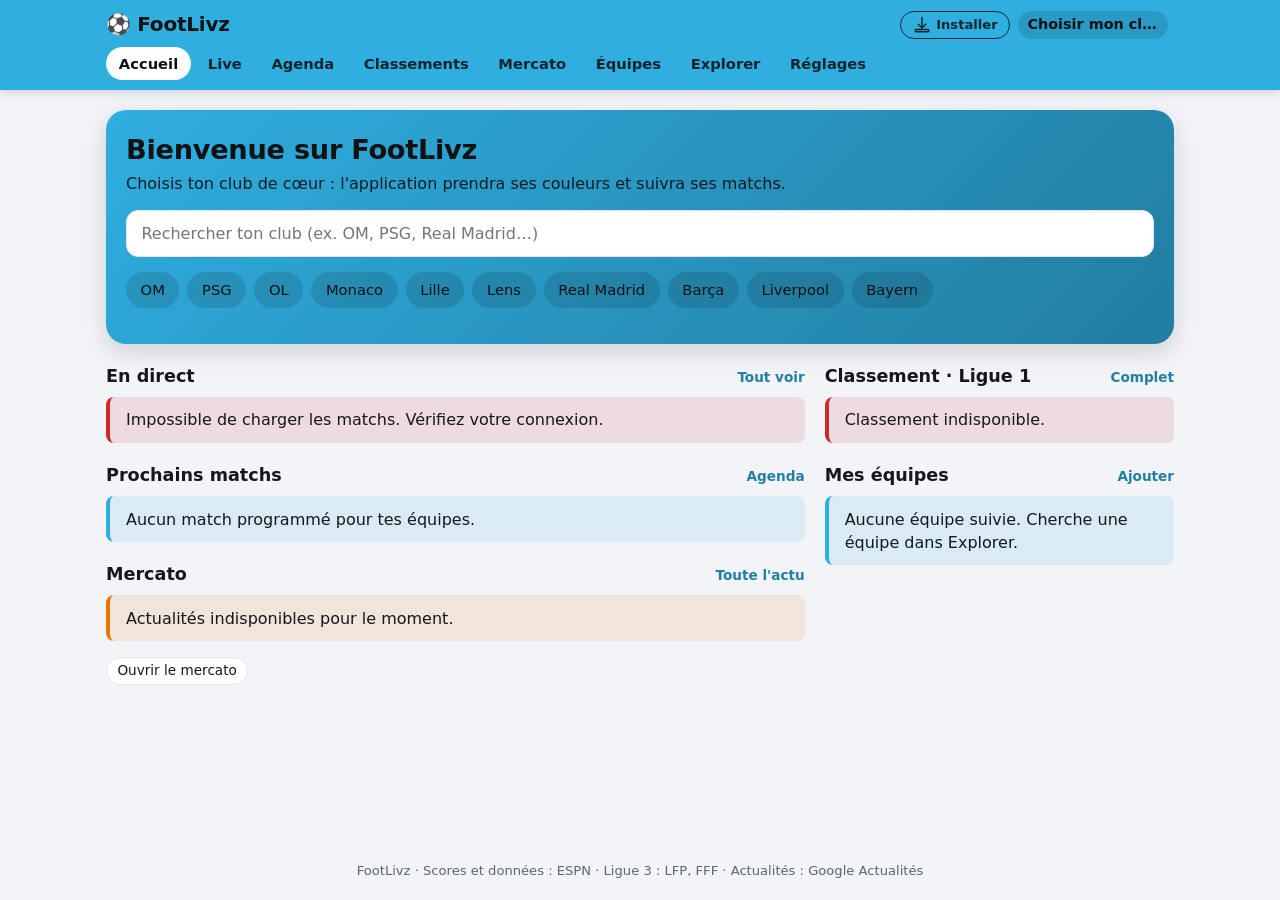
<file: index.html>
<!DOCTYPE html>
<html lang="fr">
<head>
    <meta charset="UTF-8">
    <meta name="viewport" content="width=device-width, initial-scale=1.0, viewport-fit=cover">
    <meta name="theme-color" content="#2faee0">
    <meta name="color-scheme" content="light dark">
    <meta name="mobile-web-app-capable" content="yes">
    <meta name="apple-mobile-web-app-capable" content="yes">
    <meta name="apple-mobile-web-app-title" content="FootLivz">
    <link rel="manifest" href="manifest.json">
    <title>FootLivz</title>
    <link rel="stylesheet" href="css/styles.css?v=7">
    <script src="js/theme.js?v=3"></script>
</head>
<body data-page="home" data-root="" data-title="FootLivz">
    <main class="page">
        <div id="app"></div>
    </main>
    <noscript><p style="padding:1rem">FootLivz a besoin de JavaScript pour fonctionner.</p></noscript>
    <script src="js/data/leagues.js?v=3"></script>
    <script src="js/data/store.js?v=3"></script>
    <script src="js/data/espn.js?v=8"></script>
    <script src="js/data/lfp.js?v=3"></script>
    <script src="js/ui.js?v=3"></script>
    <script src="js/data/teams.js?v=4"></script>
    <script src="js/data/news.js?v=8"></script>
    <script src="js/notify.js?v=1"></script>
    <script src="js/layout.js?v=4"></script>
    <script src="js/screens/home.js?v=7"></script>
</body>
</html>
</file>
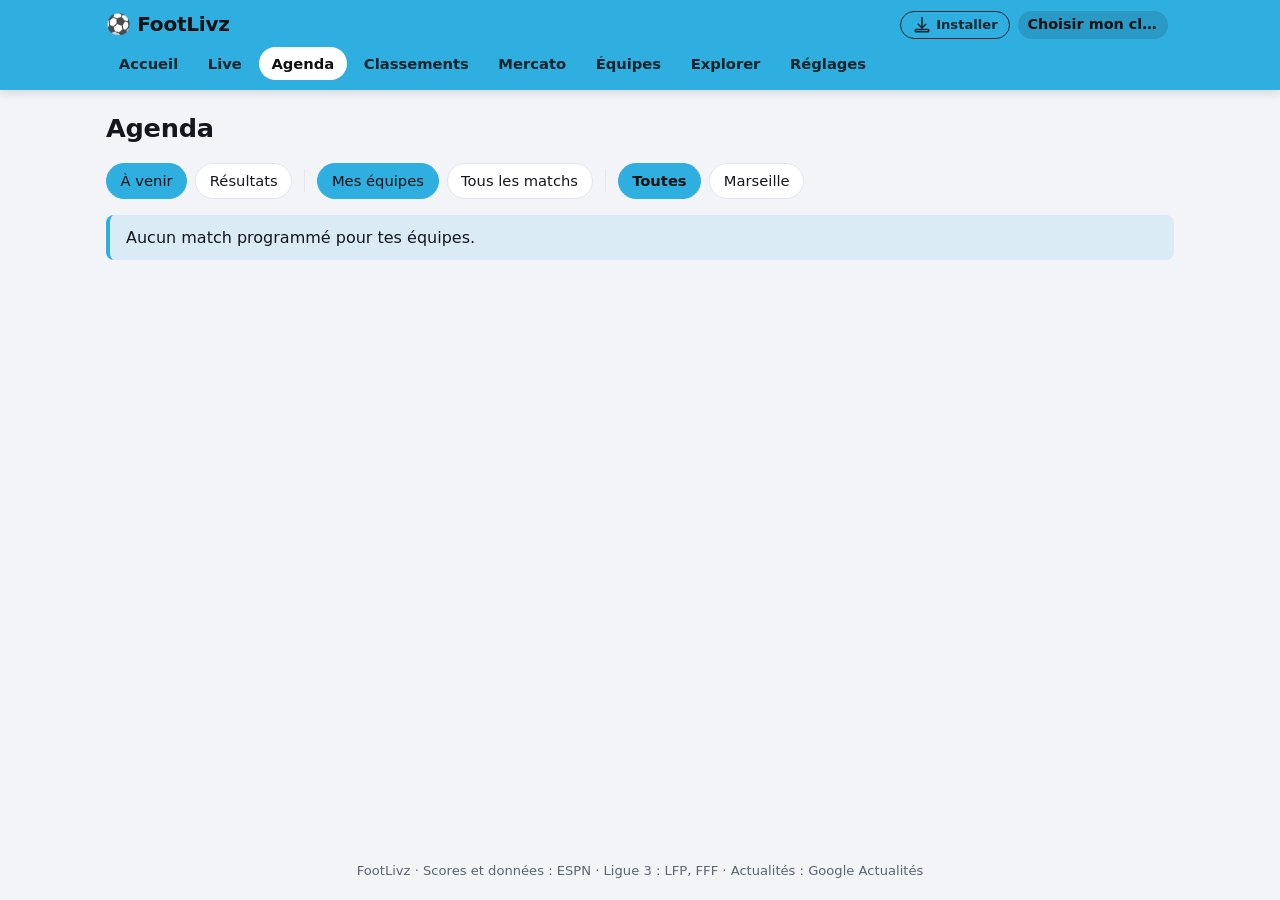
<file: screens/agenda.html>
<!DOCTYPE html>
<html lang="fr">
<head>
    <meta charset="UTF-8">
    <meta name="viewport" content="width=device-width, initial-scale=1.0, viewport-fit=cover">
    <meta name="theme-color" content="#2faee0">
    <meta name="mobile-web-app-capable" content="yes">
    <meta name="apple-mobile-web-app-capable" content="yes">
    <meta name="apple-mobile-web-app-title" content="FootLivz">
    <link rel="manifest" href="../manifest.json">
    <meta name="color-scheme" content="light dark">
    <title>Agenda - FootLivz</title>
    <link rel="stylesheet" href="../css/styles.css?v=7">
    <script src="../js/theme.js?v=3"></script>
</head>
<body data-page="agenda" data-root="../" data-title="Agenda">
    <main class="page">
        <h1 class="page-title" id="page-title">Agenda</h1>
        <div id="app"></div>
    </main>
    <noscript><p style="padding:1rem">FootLivz a besoin de JavaScript pour fonctionner.</p></noscript>
    <script src="../js/data/leagues.js?v=3"></script>
    <script src="../js/data/store.js?v=3"></script>
    <script src="../js/data/espn.js?v=8"></script>
    <script src="../js/data/lfp.js?v=3"></script>
    <script src="../js/ui.js?v=3"></script>
    <script src="../js/data/teams.js?v=4"></script>
    <script src="../js/data/news.js?v=8"></script>
    <script src="../js/notify.js?v=1"></script>
    <script src="../js/layout.js?v=4"></script>
    <script src="../js/screens/agenda.js?v=6"></script>
</body>
</html>
</file>
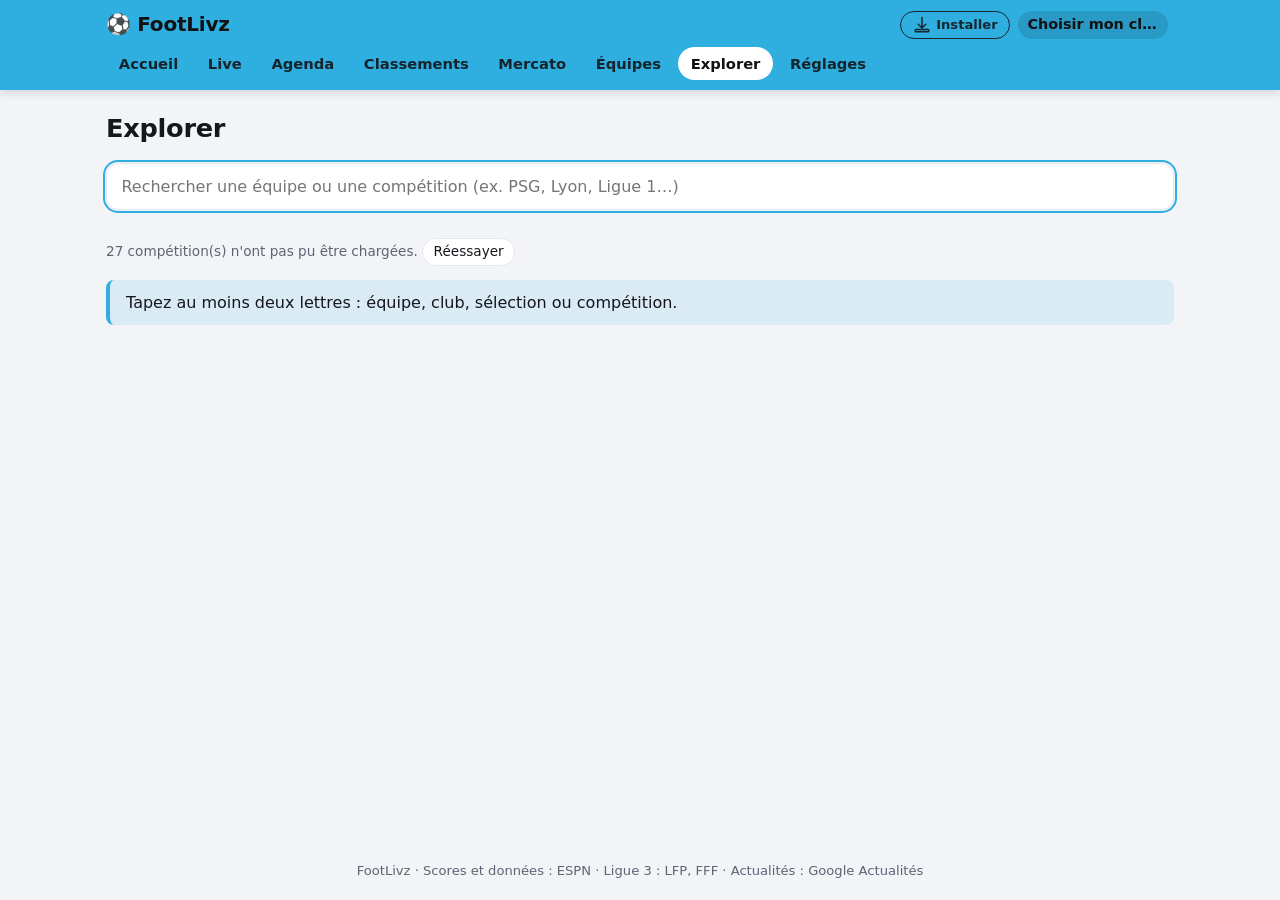
<file: screens/explorer.html>
<!DOCTYPE html>
<html lang="fr">
<head>
    <meta charset="UTF-8">
    <meta name="viewport" content="width=device-width, initial-scale=1.0, viewport-fit=cover">
    <meta name="theme-color" content="#2faee0">
    <meta name="mobile-web-app-capable" content="yes">
    <meta name="apple-mobile-web-app-capable" content="yes">
    <meta name="apple-mobile-web-app-title" content="FootLivz">
    <link rel="manifest" href="../manifest.json">
    <meta name="color-scheme" content="light dark">
    <title>Explorer - FootLivz</title>
    <link rel="stylesheet" href="../css/styles.css?v=7">
    <script src="../js/theme.js?v=3"></script>
</head>
<body data-page="explorer" data-root="../" data-title="Explorer">
    <main class="page">
        <h1 class="page-title" id="page-title">Explorer</h1>
        <div id="app"></div>
    </main>
    <noscript><p style="padding:1rem">FootLivz a besoin de JavaScript pour fonctionner.</p></noscript>
    <script src="../js/data/leagues.js?v=3"></script>
    <script src="../js/data/store.js?v=3"></script>
    <script src="../js/data/espn.js?v=8"></script>
    <script src="../js/data/lfp.js?v=3"></script>
    <script src="../js/ui.js?v=3"></script>
    <script src="../js/data/teams.js?v=4"></script>
    <script src="../js/data/news.js?v=8"></script>
    <script src="../js/notify.js?v=1"></script>
    <script src="../js/layout.js?v=4"></script>
    <script src="../js/screens/explorer.js?v=3"></script>
</body>
</html>
</file>
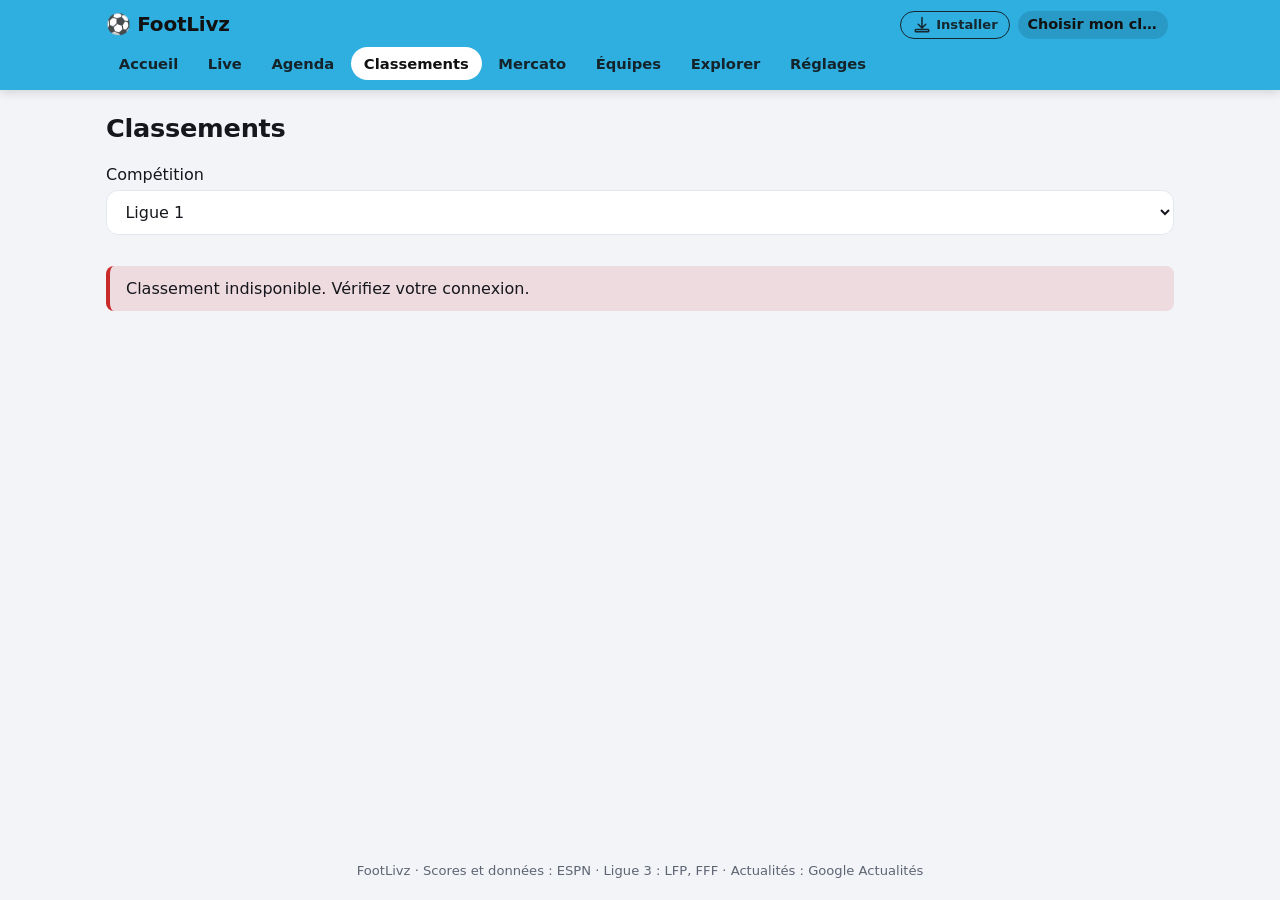
<file: screens/league.html>
<!DOCTYPE html>
<html lang="fr">
<head>
    <meta charset="UTF-8">
    <meta name="viewport" content="width=device-width, initial-scale=1.0, viewport-fit=cover">
    <meta name="theme-color" content="#2faee0">
    <meta name="mobile-web-app-capable" content="yes">
    <meta name="apple-mobile-web-app-capable" content="yes">
    <meta name="apple-mobile-web-app-title" content="FootLivz">
    <link rel="manifest" href="../manifest.json">
    <meta name="color-scheme" content="light dark">
    <title>Classements - FootLivz</title>
    <link rel="stylesheet" href="../css/styles.css?v=7">
    <script src="../js/theme.js?v=3"></script>
</head>
<body data-page="league" data-root="../" data-title="Classements">
    <main class="page">
        <h1 class="page-title" id="page-title">Classements</h1>
        <div id="app"></div>
    </main>
    <noscript><p style="padding:1rem">FootLivz a besoin de JavaScript pour fonctionner.</p></noscript>
    <script src="../js/data/leagues.js?v=3"></script>
    <script src="../js/data/store.js?v=3"></script>
    <script src="../js/data/espn.js?v=8"></script>
    <script src="../js/data/lfp.js?v=3"></script>
    <script src="../js/ui.js?v=3"></script>
    <script src="../js/data/teams.js?v=4"></script>
    <script src="../js/data/news.js?v=8"></script>
    <script src="../js/notify.js?v=1"></script>
    <script src="../js/layout.js?v=4"></script>
    <script src="../js/screens/league.js?v=4"></script>
</body>
</html>
</file>
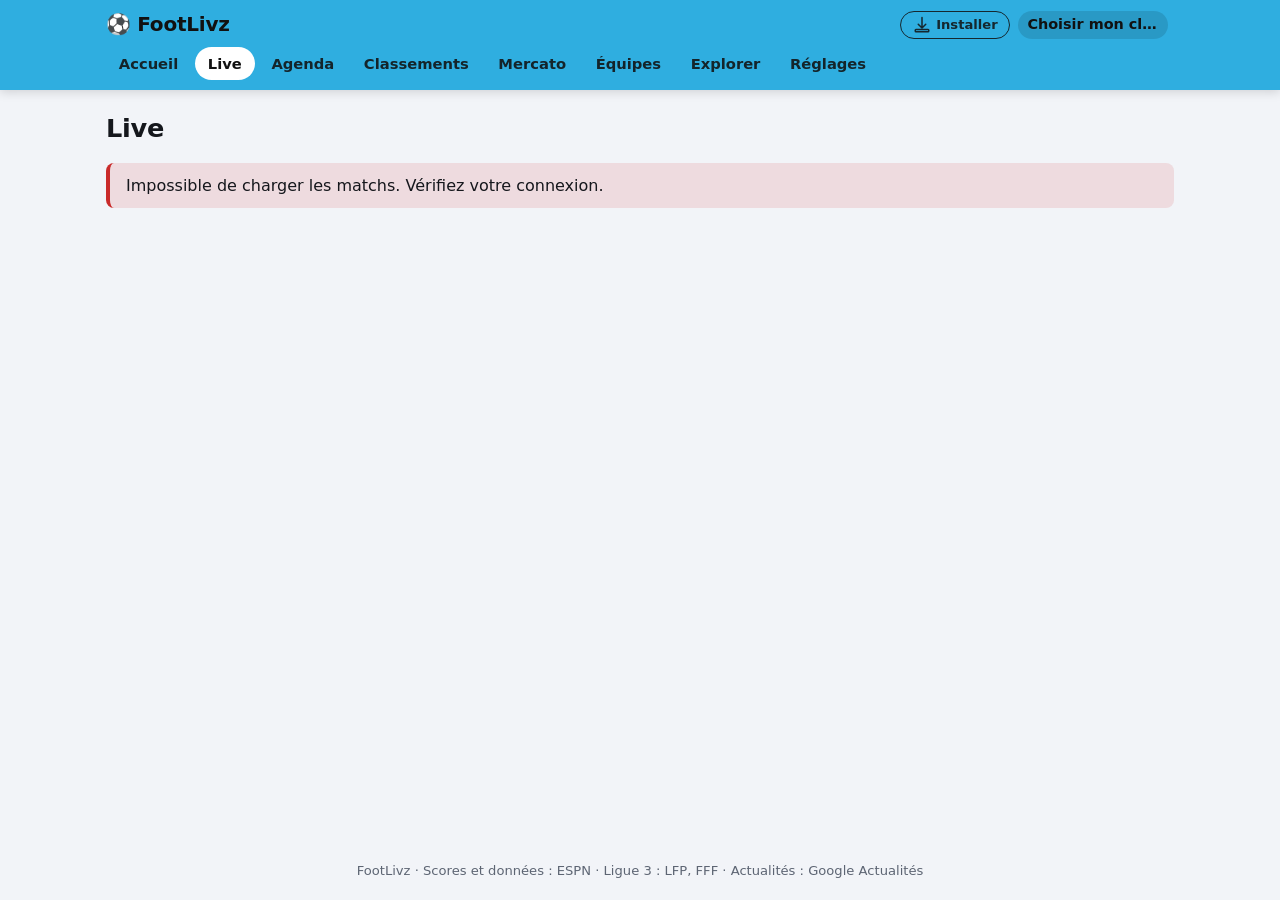
<file: screens/live.html>
<!DOCTYPE html>
<html lang="fr">
<head>
    <meta charset="UTF-8">
    <meta name="viewport" content="width=device-width, initial-scale=1.0, viewport-fit=cover">
    <meta name="theme-color" content="#2faee0">
    <meta name="mobile-web-app-capable" content="yes">
    <meta name="apple-mobile-web-app-capable" content="yes">
    <meta name="apple-mobile-web-app-title" content="FootLivz">
    <link rel="manifest" href="../manifest.json">
    <meta name="color-scheme" content="light dark">
    <title>Live - FootLivz</title>
    <link rel="stylesheet" href="../css/styles.css?v=7">
    <script src="../js/theme.js?v=3"></script>
</head>
<body data-page="live" data-root="../" data-title="Live">
    <main class="page">
        <h1 class="page-title" id="page-title">Live</h1>
        <div id="app"></div>
    </main>
    <noscript><p style="padding:1rem">FootLivz a besoin de JavaScript pour fonctionner.</p></noscript>
    <script src="../js/data/leagues.js?v=3"></script>
    <script src="../js/data/store.js?v=3"></script>
    <script src="../js/data/espn.js?v=8"></script>
    <script src="../js/data/lfp.js?v=3"></script>
    <script src="../js/ui.js?v=3"></script>
    <script src="../js/data/teams.js?v=4"></script>
    <script src="../js/data/news.js?v=8"></script>
    <script src="../js/notify.js?v=1"></script>
    <script src="../js/layout.js?v=4"></script>
    <script src="../js/screens/live.js?v=3"></script>
</body>
</html>
</file>
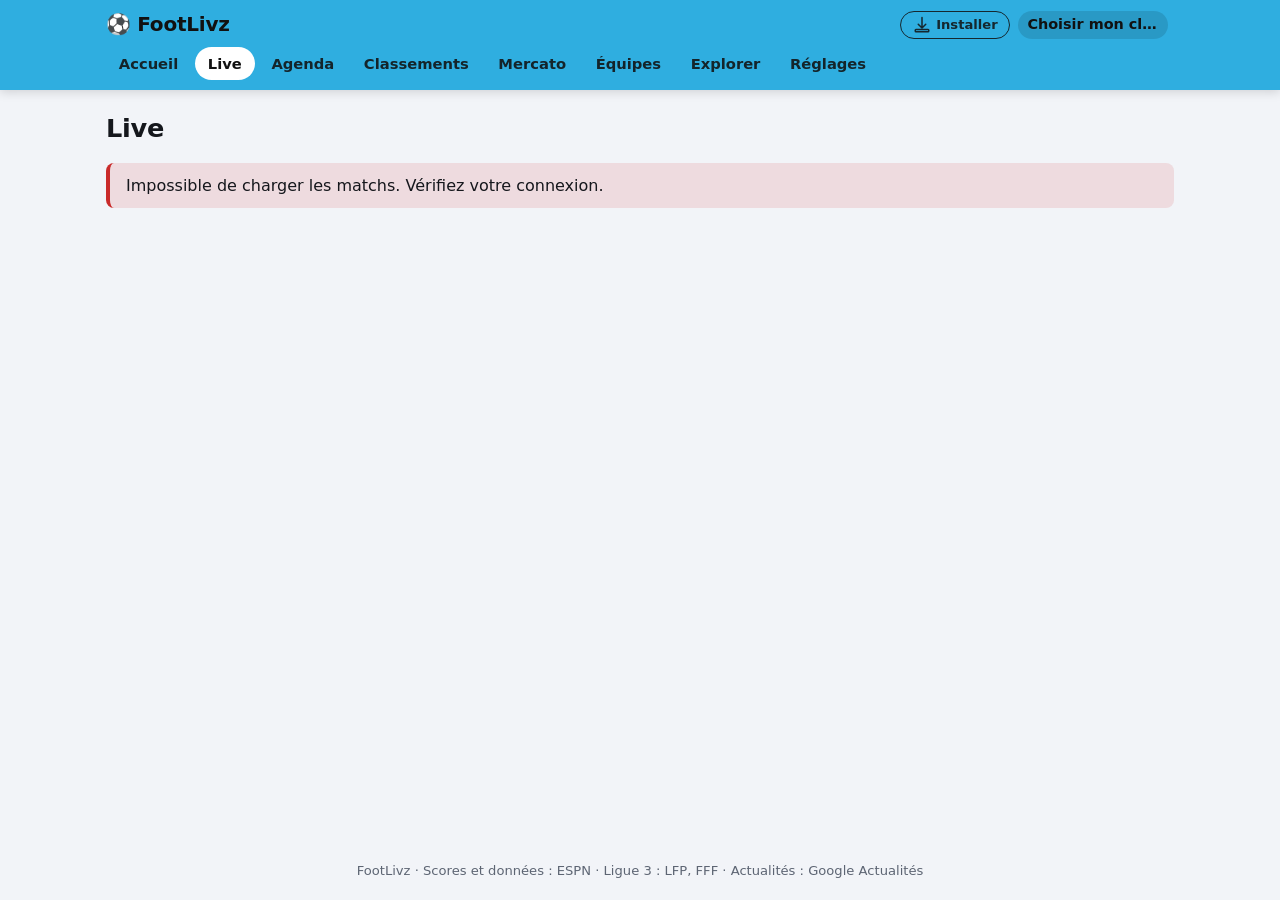
<file: screens/match.html>
<!DOCTYPE html>
<html lang="fr">
<head>
    <meta charset="UTF-8">
    <meta name="viewport" content="width=device-width, initial-scale=1.0, viewport-fit=cover">
    <meta name="theme-color" content="#2faee0">
    <meta name="mobile-web-app-capable" content="yes">
    <meta name="apple-mobile-web-app-capable" content="yes">
    <meta name="apple-mobile-web-app-title" content="FootLivz">
    <link rel="manifest" href="../manifest.json">
    <meta name="color-scheme" content="light dark">
    <title>Match - FootLivz</title>
    <link rel="stylesheet" href="../css/styles.css?v=7">
    <script src="../js/theme.js?v=3"></script>
</head>
<body data-page="match" data-root="../" data-title="Match">
    <main class="page">
        <h1 class="page-title" id="page-title">Match</h1>
        <div id="app"></div>
    </main>
    <noscript><p style="padding:1rem">FootLivz a besoin de JavaScript pour fonctionner.</p></noscript>
    <script src="../js/data/leagues.js?v=3"></script>
    <script src="../js/data/store.js?v=3"></script>
    <script src="../js/data/espn.js?v=8"></script>
    <script src="../js/data/stats.js?v=1"></script>
    <script src="../js/data/lfp.js?v=3"></script>
    <script src="../js/ui.js?v=3"></script>
    <script src="../js/data/teams.js?v=4"></script>
    <script src="../js/data/news.js?v=8"></script>
    <script src="../js/notify.js?v=1"></script>
    <script src="../js/layout.js?v=4"></script>
    <script src="../js/screens/match.js?v=8"></script>
</body>
</html>
</file>
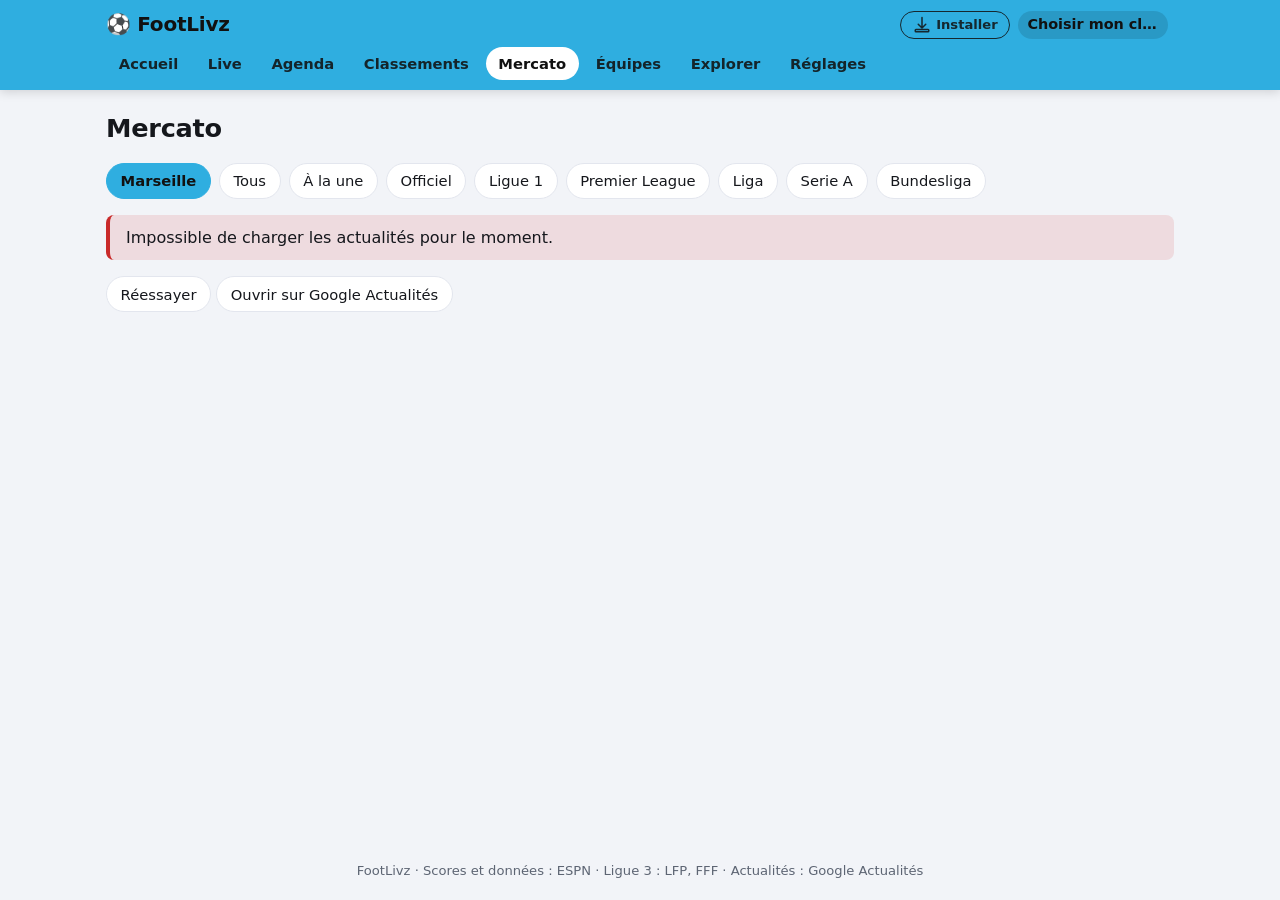
<file: screens/mercato.html>
<!DOCTYPE html>
<html lang="fr">
<head>
    <meta charset="UTF-8">
    <meta name="viewport" content="width=device-width, initial-scale=1.0, viewport-fit=cover">
    <meta name="theme-color" content="#2faee0">
    <meta name="mobile-web-app-capable" content="yes">
    <meta name="apple-mobile-web-app-capable" content="yes">
    <meta name="apple-mobile-web-app-title" content="FootLivz">
    <link rel="manifest" href="../manifest.json">
    <meta name="color-scheme" content="light dark">
    <title>Mercato - FootLivz</title>
    <link rel="stylesheet" href="../css/styles.css?v=7">
    <script src="../js/theme.js?v=3"></script>
</head>
<body data-page="mercato" data-root="../" data-title="Mercato">
    <main class="page">
        <h1 class="page-title" id="page-title">Mercato</h1>
        <div id="app"></div>
    </main>
    <noscript><p style="padding:1rem">FootLivz a besoin de JavaScript pour fonctionner.</p></noscript>
    <script src="../js/data/leagues.js?v=3"></script>
    <script src="../js/data/store.js?v=3"></script>
    <script src="../js/data/espn.js?v=8"></script>
    <script src="../js/data/lfp.js?v=3"></script>
    <script src="../js/ui.js?v=3"></script>
    <script src="../js/data/teams.js?v=4"></script>
    <script src="../js/data/news.js?v=8"></script>
    <script src="../js/notify.js?v=1"></script>
    <script src="../js/layout.js?v=4"></script>
    <script src="../js/screens/mercato.js?v=4"></script>
</body>
</html>
</file>
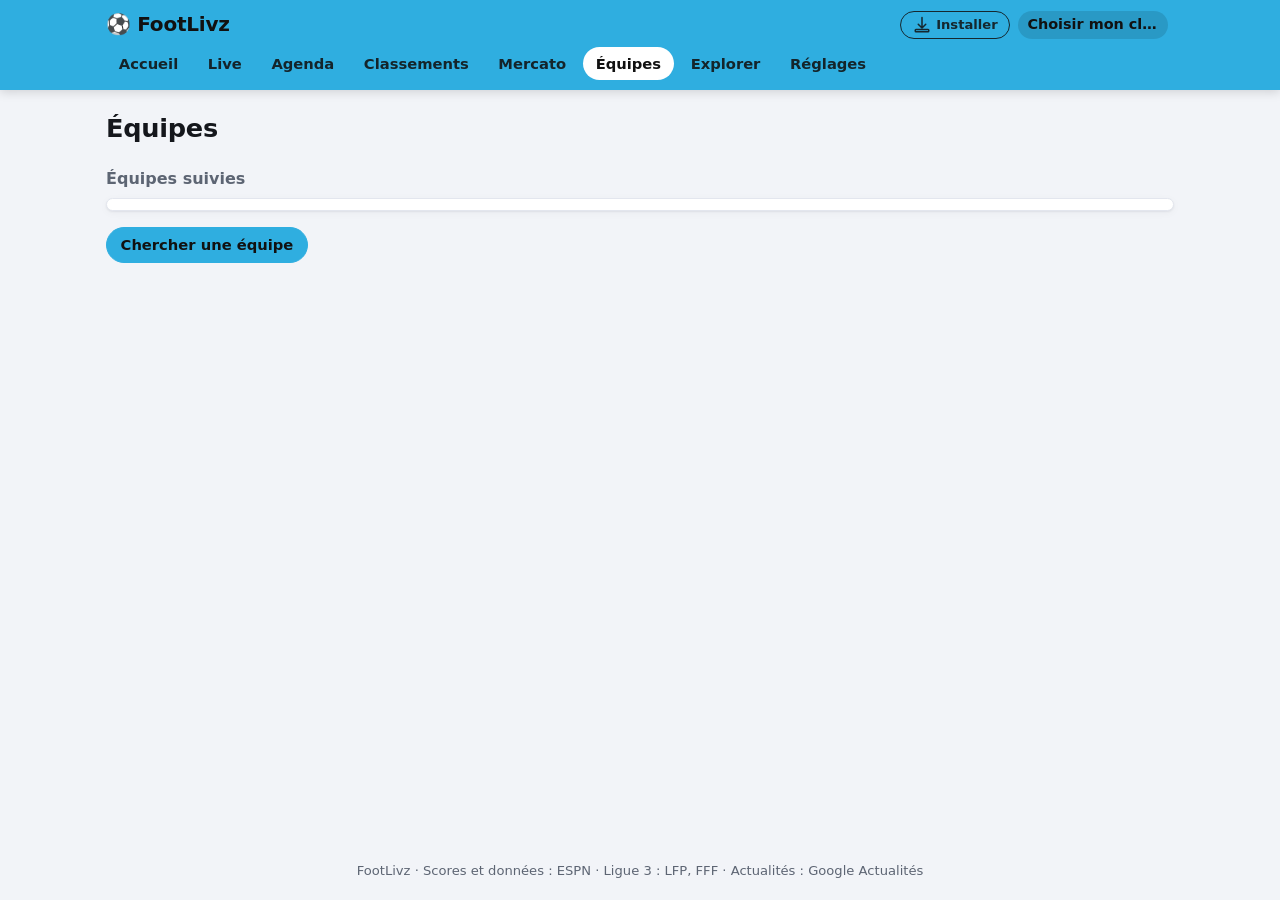
<file: screens/team.html>
<!DOCTYPE html>
<html lang="fr">
<head>
    <meta charset="UTF-8">
    <meta name="viewport" content="width=device-width, initial-scale=1.0, viewport-fit=cover">
    <meta name="theme-color" content="#2faee0">
    <meta name="mobile-web-app-capable" content="yes">
    <meta name="apple-mobile-web-app-capable" content="yes">
    <meta name="apple-mobile-web-app-title" content="FootLivz">
    <link rel="manifest" href="../manifest.json">
    <meta name="color-scheme" content="light dark">
    <title>Équipes - FootLivz</title>
    <link rel="stylesheet" href="../css/styles.css?v=7">
    <script src="../js/theme.js?v=3"></script>
</head>
<body data-page="team" data-root="../" data-title="Équipes">
    <main class="page">
        <h1 class="page-title" id="page-title">Équipes</h1>
        <div id="app"></div>
    </main>
    <noscript><p style="padding:1rem">FootLivz a besoin de JavaScript pour fonctionner.</p></noscript>
    <script src="../js/data/leagues.js?v=3"></script>
    <script src="../js/data/store.js?v=3"></script>
    <script src="../js/data/espn.js?v=8"></script>
    <script src="../js/data/lfp.js?v=3"></script>
    <script src="../js/ui.js?v=3"></script>
    <script src="../js/data/teams.js?v=4"></script>
    <script src="../js/data/news.js?v=8"></script>
    <script src="../js/notify.js?v=1"></script>
    <script src="../js/layout.js?v=4"></script>
    <script src="../js/screens/team.js?v=5"></script>
</body>
</html>
</file>
<file: css/styles.css>
/* FootLivz — thème piloté par les couleurs du club (variables définies par js/theme.js) */
:root {
    --primary: #2faee0;
    --primary-dark: #1f7aa1;
    --accent: #ffffff;
    --on-primary: #111111;
    --on-accent: #111111;
    --on-primary-soft: rgba(0, 0, 0, .12);
    --primary-soft: rgba(47, 174, 224, .12);
    --primary-text-l: #0a6b94;
    --primary-text-d: #6cc9ee;
    --primary-text: var(--primary-text-l);

    --bg: #f2f4f8;
    --surface: #ffffff;
    --surface-2: #f6f7fb;
    --text: #15171c;
    --muted: #5d6573;
    --border: #e3e6ee;
    --live: #e03131;
    --win: #2f9e44;
    --draw: #868e96;
    --loss: #e03131;
    --radius: 14px;
    --shadow: 0 1px 2px rgba(16, 24, 40, .06), 0 2px 8px rgba(16, 24, 40, .04);
}

@media (prefers-color-scheme: dark) {
    :root {
        --primary-text: var(--primary-text-d);
        --bg: #0e1014;
        --surface: #171a21;
        --surface-2: #1e222b;
        --text: #eef0f4;
        --muted: #9aa3b2;
        --border: #2a2f3a;
        --shadow: none;
    }
}

* { box-sizing: border-box; }
html { -webkit-text-size-adjust: 100%; }
body {
    margin: 0;
    font-family: system-ui, -apple-system, "Segoe UI", Roboto, "Helvetica Neue", Arial, sans-serif;
    background: var(--bg);
    color: var(--text);
    line-height: 1.45;
    min-height: 100vh;
    display: flex;
    flex-direction: column;
}
a { color: var(--primary-text); }
img { max-width: 100%; }

/* ---------- En-tête & navigation ---------- */
.site-header {
    position: sticky; top: 0; z-index: 100;
    background: var(--primary);
    color: var(--on-primary);
    padding-top: env(safe-area-inset-top, 0);
    box-shadow: 0 2px 10px rgba(0, 0, 0, .15);
}
.site-bar {
    display: flex; align-items: center; justify-content: space-between; gap: 1rem;
    max-width: 1100px; margin: 0 auto; padding: .65rem 1rem .25rem;
}
.brand { color: inherit; text-decoration: none; font-weight: 800; font-size: 1.25rem; letter-spacing: -.01em; display: inline-flex; align-items: center; gap: .4rem; }
.site-bar-right { display: inline-flex; align-items: center; gap: .5rem; }
.install-btn {
    display: inline-flex; align-items: center; gap: .35rem;
    background: none; border: 1.5px solid currentColor; border-radius: 999px;
    color: inherit; font: inherit; font-size: .82rem; font-weight: 600;
    padding: .2rem .7rem; cursor: pointer; opacity: .85; transition: opacity .15s;
}
.install-btn:hover { opacity: 1; }
.install-btn svg { flex-shrink: 0; }
.club-pill {
    display: inline-flex; align-items: center; gap: .4rem; max-width: 55%;
    color: inherit; text-decoration: none; font-weight: 600; font-size: .9rem;
    background: var(--on-primary-soft); padding: .2rem .7rem .2rem .3rem; border-radius: 999px;
}
.club-pill span { overflow: hidden; text-overflow: ellipsis; white-space: nowrap; padding-left: .3rem; }
.club-pill .logo { margin: 0; width: 24px; height: 24px; background: #fff; border-radius: 50%; padding: 2px; }
.tabs {
    display: flex; gap: .25rem; max-width: 1100px; margin: 0 auto; padding: .25rem 1rem .6rem;
    overflow-x: auto; scrollbar-width: none; -webkit-overflow-scrolling: touch;
}
.tabs::-webkit-scrollbar { display: none; }
.tabs a {
    flex: 0 0 auto; color: inherit; text-decoration: none; font-weight: 600; font-size: .92rem;
    padding: .35rem .8rem; border-radius: 999px; opacity: .88;
}
.tabs a:hover { background: var(--on-primary-soft); opacity: 1; }
.tabs a.active { background: var(--accent); color: var(--on-accent); opacity: 1; }

/* ---------- Pages ---------- */
.page { flex: 1; width: 100%; max-width: 1100px; margin: 0 auto; padding: 1.25rem 1rem 2.5rem; }
.page-title { margin: 0 0 1rem; font-size: 1.6rem; letter-spacing: -.01em; }
.site-footer { text-align: center; color: var(--muted); font-size: .82rem; padding: 1.25rem 1rem calc(1.25rem + env(safe-area-inset-bottom, 0)); }
.site-footer p { margin: 0; }

/* ---------- Composants ---------- */
.loading, .muted { color: var(--muted); }
.small { font-size: .85rem; }
.notice { background: var(--primary-soft); border-left: 4px solid var(--primary); padding: .7rem 1rem; border-radius: 8px; margin: 0 0 1rem; }
.notice.warn { background: rgba(230, 119, 0, .12); border-color: #e67700; }
.notice.error { background: rgba(201, 42, 42, .12); border-color: #c92a2a; }

.card { background: var(--surface); border: 1px solid var(--border); border-radius: var(--radius); padding: .35rem; margin-bottom: 1rem; box-shadow: var(--shadow); }
.card.pad { padding: 1rem; }
.card.flush { padding: 0; overflow: hidden; }
.card h4 { margin: .6rem .6rem .2rem; }
.day-title { margin: 1.25rem 0 .5rem; font-size: 1rem; color: var(--muted); font-weight: 700; text-transform: none; }

.chips { display: flex; flex-wrap: wrap; gap: .5rem; margin-bottom: 1rem; }
/* Agenda : séparateur visuel entre les chips de mode et les chips d'équipes */
.agenda-chips { align-items: center; }
.chips-sep { width: 1px; height: 1.4rem; background: var(--border); margin: 0 .25rem; align-self: center; }
/* Chips de mode (Mes équipes / Tous les matchs) : légèrement mis en avant */
.mode-chip, .view-chip { font-weight: 600; }
.mode-chip.active, .view-chip.active { background: var(--primary); border-color: var(--primary); color: var(--on-primary); }
.chip, .btn {
    border: 1px solid var(--border); background: var(--surface); color: var(--text);
    padding: .4rem .85rem; border-radius: 999px; cursor: pointer; font: inherit; font-size: .92rem;
    text-decoration: none; display: inline-block;
}
.chip:hover, .btn:hover { border-color: var(--primary); }
.chip.selected { background: var(--primary); border-color: var(--primary); color: var(--on-primary); font-weight: 600; }
.btn.primary { background: var(--primary); border-color: var(--primary); color: var(--on-primary); font-weight: 600; }
.btn.small { padding: .2rem .65rem; font-size: .85rem; }
.btn.danger { border-color: #c92a2a; color: #e03131; }
.linklike { background: none; border: none; padding: 0; color: var(--primary-text); text-decoration: underline; cursor: pointer; font: inherit; }

.search, .field select {
    width: 100%; padding: .7rem .9rem; font: inherit; color: var(--text); background: var(--surface);
    border: 1px solid var(--border); border-radius: 12px; margin-bottom: .9rem;
}
.search:focus, .field select:focus { outline: 2px solid var(--primary); outline-offset: 1px; }
.field { display: block; margin-bottom: 1rem; }
.field select { margin-top: .25rem; }

.logo { width: 24px; height: 24px; object-fit: contain; vertical-align: middle; margin: 0 .4rem; flex: 0 0 auto; }
.logo-empty { display: inline-block; text-align: center; }

.skeleton { height: 2.6rem; border-radius: 10px; margin-bottom: .5rem; background: linear-gradient(90deg, var(--surface-2) 25%, var(--border) 50%, var(--surface-2) 75%); background-size: 200% 100%; animation: shimmer 1.3s infinite; }
@keyframes shimmer { to { background-position: -200% 0; } }

/* Matchs */
.match { display: grid; grid-template-columns: 84px 1fr 64px 1fr; align-items: center; gap: .5rem; padding: .65rem .75rem; border-bottom: 1px solid var(--border); text-decoration: none; color: var(--text); }
.match:last-child { border-bottom: none; }
.match:hover { background: var(--surface-2); }
.match-time { font-size: .85rem; color: var(--muted); }
.match-team { font-weight: 600; }
.match-team.home { text-align: right; }
.match-score { text-align: center; font-weight: 800; background: var(--surface-2); border-radius: 8px; padding: .15rem 0; }
.match-league { grid-column: 1 / -1; font-size: .75rem; color: var(--muted); }
.match-live .match-time { color: var(--live); font-weight: 700; }
.live-dot { display: inline-block; width: 8px; height: 8px; border-radius: 50%; background: var(--live); margin-right: .35rem; animation: pulse 1.2s infinite; }
@keyframes pulse { 50% { opacity: .3; } }

.list-row { display: flex; align-items: center; gap: .75rem; padding: .55rem .6rem; border-bottom: 1px solid var(--border); }
.list-row:last-child { border-bottom: none; }
.list-main { flex: 1; display: flex; align-items: center; gap: .25rem; color: var(--text); text-decoration: none; min-width: 0; }
.list-main small { margin-left: auto; padding-left: .5rem; }
.list-row small { color: var(--muted); }
.rank { min-width: 2rem; color: var(--muted); font-weight: 700; }
.day-nav { display: flex; align-items: center; justify-content: space-between; gap: 1rem; margin-bottom: 1rem; flex-wrap: wrap; }

.table-wrap { overflow-x: auto; }
.table { width: 100%; border-collapse: collapse; font-size: .9rem; }
.table th, .table td { padding: .5rem .4rem; text-align: center; border-bottom: 1px solid var(--border); }
.table th { color: var(--muted); font-weight: 600; }
.table td:nth-child(2), .table th:nth-child(2) { text-align: left; }
.table tr:last-child td { border-bottom: none; }
.table tr.me td { background: var(--primary-soft); font-weight: 700; }
.team-cell a { color: var(--text); text-decoration: none; display: inline-flex; align-items: center; }
.note { display: block; color: var(--muted); border-left: 3px solid var(--border); padding-left: .35rem; margin-top: 2px; }
.stat-name { color: var(--muted); }

.match-header { text-align: center; padding: 1rem; }
.match-big { display: flex; align-items: center; justify-content: center; gap: 1rem; font-size: 1.2rem; flex-wrap: wrap; }
.match-big > span { display: inline-flex; align-items: center; }
.match-big strong { font-size: 2.2rem; }
.match-meta { color: var(--muted); font-size: .9rem; margin: .25rem 0; }

.team-header { display: flex; align-items: center; gap: 1rem; flex-wrap: wrap; padding: 1rem; }
.team-header .logo { width: 60px; height: 60px; margin: 0; }
.team-header h2 { margin: 0; }
.team-actions { margin-left: auto; display: flex; gap: .5rem; flex-wrap: wrap; }

.checks { display: grid; grid-template-columns: repeat(auto-fill, minmax(220px, 1fr)); gap: .5rem; padding: .9rem; }
.checks label { font-size: .9rem; }
.switch { display: flex; gap: .5rem; align-items: center; margin-bottom: .8rem; }
.color-row { display: flex; align-items: center; gap: .6rem; flex-wrap: wrap; }
.swatch { width: 28px; height: 28px; border-radius: 50%; border: 2px solid var(--border); }
.color-row input[type="color"] { vertical-align: middle; border: none; background: none; width: 32px; height: 28px; padding: 0; }

/* Actualités mercato */
.news-list { padding: 0; overflow: hidden; }
.news-item { display: block; padding: .8rem 1rem; border-bottom: 1px solid var(--border); text-decoration: none; color: var(--text); }
.news-item:last-child { border-bottom: none; }
.news-item:hover { background: var(--surface-2); }
.news-title { display: block; font-weight: 600; }
.news-meta { display: block; color: var(--muted); font-size: .8rem; margin-top: .15rem; }

/* ---------- Accueil ---------- */
.hero {
    background: linear-gradient(135deg, var(--primary), var(--primary-dark));
    color: var(--on-primary);
    border-radius: 20px; padding: 1.25rem; margin-bottom: 1.25rem;
    box-shadow: 0 8px 24px rgba(0, 0, 0, .15);
}
.hero h1 { margin: 0; font-size: 1.7rem; letter-spacing: -.01em; }
.hero-top { display: flex; align-items: center; gap: 1rem; }
.hero .hero-logo { width: 72px; height: 72px; margin: 0; background: #fff; border-radius: 50%; padding: 8px; }
.hero-sub { margin: .2rem 0 .5rem; opacity: .92; }
.form { display: flex; gap: .3rem; }
.pill { width: 24px; height: 24px; border-radius: 50%; display: inline-flex; align-items: center; justify-content: center; font-size: .72rem; font-weight: 800; color: #fff; }
.pill-v { background: var(--win); } .pill-n { background: var(--draw); } .pill-d { background: var(--loss); }
.hero-next { margin-top: 1rem; }
.next-card { display: block; background: var(--surface); color: var(--text); text-decoration: none; border-radius: 14px; padding: .8rem 1rem; text-align: center; }
.next-label { display: block; font-size: .8rem; color: var(--muted); font-weight: 600; text-transform: uppercase; letter-spacing: .04em; }
.next-teams { display: flex; align-items: center; justify-content: center; gap: .75rem; margin: .5rem 0; flex-wrap: wrap; }
.next-teams > span { display: inline-flex; align-items: center; }
.next-teams .logo { width: 34px; height: 34px; }
.next-score { font-size: 1.2rem; min-width: 3rem; }
.next-when { display: block; color: var(--muted); font-size: .88rem; }
.next-empty { background: var(--on-primary-soft); border-radius: 12px; padding: .7rem 1rem; margin: 0; text-align: center; }
.onboarding .search { margin-top: .4rem; }
.onboarding .picker .card { color: var(--text); }
.onboarding .picker-status .muted, .onboarding .hero-sub { color: inherit; }
.onboarding .chip { background: var(--on-primary-soft); color: inherit; border-color: transparent; }

.home-grid { display: grid; grid-template-columns: minmax(0, 2fr) minmax(0, 1fr); gap: 1.25rem; align-items: start; }
.block { margin-bottom: 1.25rem; }
.block-head { display: flex; align-items: baseline; justify-content: space-between; margin-bottom: .5rem; }
.block-head h2 { margin: 0; font-size: 1.1rem; display: flex; align-items: center; }
.more { font-size: .85rem; text-decoration: none; font-weight: 600; }
.block .card { margin-bottom: 0; }
.block .day-title { margin-top: .6rem; }
.team-grid { display: grid; grid-template-columns: repeat(auto-fill, minmax(90px, 1fr)); gap: .5rem; }
.team-tile { display: flex; flex-direction: column; align-items: center; gap: .3rem; text-align: center; padding: .7rem .4rem; background: var(--surface); border: 1px solid var(--border); border-radius: 12px; text-decoration: none; color: var(--text); font-size: .8rem; font-weight: 600; }
.team-tile .logo { width: 36px; height: 36px; margin: 0; }
.team-tile:hover { border-color: var(--primary); }
.table.compact th, .table.compact td { padding: .4rem .3rem; }

@media (max-width: 800px) {
    .home-grid { grid-template-columns: 1fr; }
    .hero h1 { font-size: 1.4rem; }
}
@media (max-width: 600px) {
    .match { grid-template-columns: 1fr 52px 1fr; }
    .match-time, .match-league { grid-column: 1 / -1; }
    .page { padding: 1rem .75rem 2rem; }
    .team-actions { margin-left: 0; width: 100%; }
}
@media (prefers-reduced-motion: reduce) {
    .skeleton, .live-dot { animation: none; }
}

/* xG, homme du match, notes des joueurs */
.xg-box { text-align: center; }
.xg-line { display: flex; align-items: center; justify-content: center; gap: .75rem; margin-top: .25rem; }
.xg-line strong { font-size: 1.4rem; font-weight: 900; }
.motm { display: flex; align-items: center; gap: .75rem; }
.motm-main { flex: 1; }
.motm-star { font-size: 1.4rem; }
.note-pill { margin-left: auto; min-width: 2.1rem; padding: .1rem .45rem; border-radius: 999px; text-align: center; font-size: .78rem; font-weight: 800; color: #fff; }
.note-good { background: var(--win); } .note-mid { background: var(--draw); } .note-bad { background: var(--loss); }

.hero-top { color: inherit; text-decoration: none; }

/* Statistiques avec jauges */
.stats-card { display: flex; flex-direction: column; gap: .9rem; }
.stat-teams, .stat-head { display: flex; align-items: center; justify-content: space-between; }
.stat-label { flex: 1; text-align: center; font-size: .82rem; color: var(--muted); }
.stat-val { min-width: 3.5rem; }
.stat-head .stat-val:last-child { text-align: right; }
.stat-val.lead { font-weight: 800; }
.stat-bar { display: flex; gap: 4px; height: 6px; margin-top: .3rem; }
.stat-bar span { border-radius: 3px; }
.stat-bar .on { background: var(--primary, var(--accent, #2faee0)); }
.stat-bar .off { background: var(--border); }
</file>
